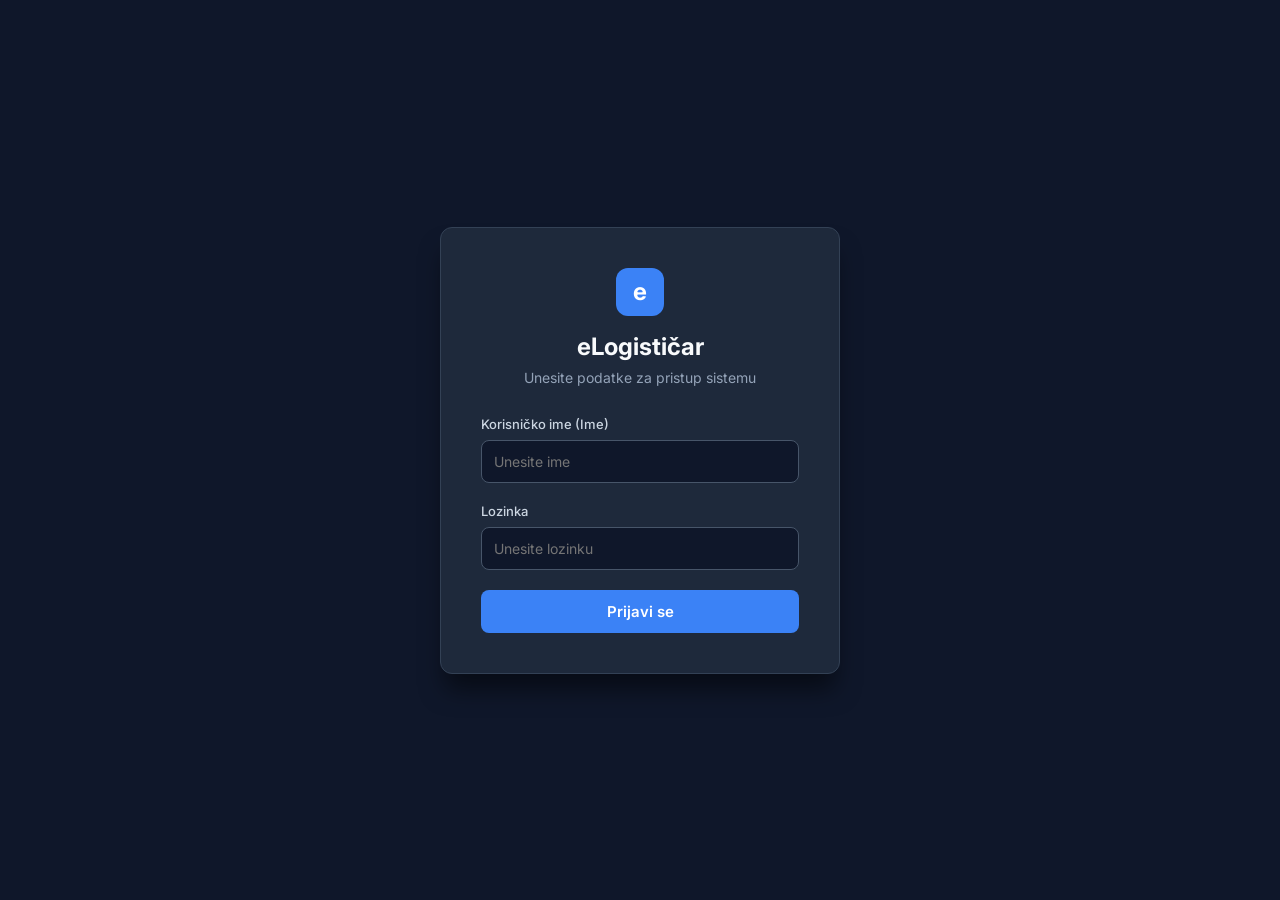
<file: index.html>
<!DOCTYPE html>
<html lang="sr">
<head>
    <meta charset="UTF-8">
    <meta name="viewport" content="width=device-width, initial-scale=1.0">
    <title>eLogističar - Prijava</title>
    <link href="https://fonts.googleapis.com/css2?family=Inter:wght@400;500;600;700&display=swap" rel="stylesheet">
    <link rel="stylesheet" href="/static/index.css">
</head>
<body>

    <div class="login-kartica">
        <div class="logo-ikona">e</div>
        <h1>eLogističar</h1>
        <p>Unesite podatke za pristup sistemu</p>

        <form id="login-forma">
            <div class="input-grupa">
                <label>Korisničko ime (Ime)</label>
                <input type="text" id="korisnik" placeholder="Unesite ime" required>
            </div>
            <div class="input-grupa">
                <label>Lozinka</label>
                <input type="password" id="sifra" placeholder="Unesite lozinku" required>
            </div>
            <button type="submit">Prijavi se</button>
        </form>

        <div id="poruka-greska"></div>
    </div>

    <script src="/static/index.js"></script>
</body>
</html>
</file>
<file: static/index.css>
* {
  box-sizing: border-box;
  font-family: "Inter", sans-serif;
  margin: 0;
  padding: 0;
}
body {
  background-color: #0f172a;
  color: #e2e8f0;
  display: flex;
  justify-content: center;
  align-items: center;
  height: 100vh;
}
.login-kartica {
  background: #1e293b;
  padding: 40px;
  border-radius: 12px;
  border: 1px solid #334155;
  width: 100%;
  max-width: 400px;
  box-shadow: 0 20px 25px -5px rgba(0, 0, 0, 0.5);
  text-align: center;
}
.logo-ikona {
  width: 48px;
  height: 48px;
  background-color: #3b82f6;
  border-radius: 12px;
  display: flex;
  justify-content: center;
  align-items: center;
  font-size: 24px;
  font-weight: 700;
  color: white;
  margin: 0 auto 16px auto;
}
h1 {
  font-size: 24px;
  color: #f8fafc;
  margin-bottom: 8px;
}
p {
  color: #94a3b8;
  font-size: 14px;
  margin-bottom: 30px;
}
.input-grupa {
  text-align: left;
  margin-bottom: 20px;
}
label {
  display: block;
  font-size: 13px;
  font-weight: 500;
  color: #cbd5e1;
  margin-bottom: 8px;
}
input {
  width: 100%;
  padding: 12px;
  background-color: #0f172a;
  border: 1px solid #475569;
  border-radius: 8px;
  color: #f8fafc;
  font-size: 14px;
  outline: none;
  transition: 0.2s;
}
input:focus {
  border-color: #3b82f6;
}
button {
  width: 100%;
  padding: 12px;
  background-color: #3b82f6;
  color: white;
  border: none;
  border-radius: 8px;
  font-weight: 600;
  font-size: 15px;
  cursor: pointer;
  transition: 0.2s;
}
button:hover {
  background-color: #2563eb;
}
#poruka-greska {
  color: #f87171;
  font-size: 13px;
  margin-top: 15px;
  display: none;
  background: rgba(239, 68, 68, 0.1);
  padding: 10px;
  border-radius: 6px;
  border: 1px solid rgba(239, 68, 68, 0.2);
}
</file>
<file: static/vozac.css>
* {
  box-sizing: border-box;
  font-family: "Inter", sans-serif;
  margin: 0;
  padding: 0;
}
body {
  background-color: #0f172a;
  color: #e2e8f0;
  -webkit-font-smoothing: antialiased;
}

/* Navigacija */
.navbar {
  background-color: #0b1120;
  padding: 16px 20px;
  display: flex;
  justify-content: space-between;
  align-items: center;
  border-bottom: 1px solid #1e293b;
  position: sticky;
  top: 0;
  z-index: 100;
}
.logo-box {
  display: flex;
  align-items: center;
  gap: 10px;
  font-weight: 700;
  color: white;
  font-size: 18px;
}
.logo-ikona {
  width: 28px;
  height: 28px;
  background-color: #3b82f6;
  border-radius: 6px;
  display: flex;
  justify-content: center;
  align-items: center;
  font-size: 16px;
}
.btn-odjava {
  background: transparent;
  border: 1px solid #334155;
  color: #f87171;
  padding: 6px 12px;
  border-radius: 6px;
  font-size: 13px;
  font-weight: 600;
  cursor: pointer;
}

/* Sadržaj */
.kontejner {
  padding: 20px;
  max-width: 600px;
  margin: 0 auto;
}
.pozdrav {
  margin-bottom: 24px;
}
.pozdrav h2 {
  color: #f8fafc;
  font-size: 20px;
  margin-bottom: 4px;
}
.pozdrav p {
  color: #94a3b8;
  font-size: 14px;
}

/* Kartice tura */
.kartica {
  background: #1e293b;
  border: 1px solid #334155;
  border-radius: 12px;
  padding: 16px;
  margin-bottom: 16px;
  box-shadow: 0 4px 6px -1px rgba(0, 0, 0, 0.1);
}
.kartica-header {
  display: flex;
  justify-content: space-between;
  align-items: center;
  margin-bottom: 12px;
  padding-bottom: 12px;
  border-bottom: 1px dashed #334155;
}
.tura-id {
  font-weight: 700;
  color: #3b82f6;
  font-size: 16px;
}
.badge {
  padding: 4px 10px;
  border-radius: 999px;
  font-size: 11px;
  font-weight: 600;
  text-transform: uppercase;
  letter-spacing: 0.5px;
}
.bg-zuta {
  background: rgba(217, 119, 6, 0.2);
  color: #fbbf24;
}
.bg-plava {
  background: rgba(59, 130, 246, 0.2);
  color: #60a5fa;
}
.bg-zelena {
  background: rgba(16, 185, 129, 0.2);
  color: #34d399;
}

.kartica-body {
  font-size: 14px;
  color: #e2e8f0;
  display: flex;
  flex-direction: column;
  gap: 8px;
  margin-bottom: 16px;
}
.info-red {
  display: flex;
  gap: 8px;
  align-items: flex-start;
}
.ikona {
  color: #64748b;
  font-size: 16px;
}
.roba-box {
  background: #0b1120;
  padding: 10px;
  border-radius: 8px;
  font-size: 13px;
  color: #38bdf8;
  margin-top: 4px;
  border: 1px solid #1e293b;
}

/* Dugmad za akcije */
.akcije {
  display: flex;
  gap: 10px;
}
.btn-akcija {
  flex: 1;
  padding: 12px;
  border: none;
  border-radius: 8px;
  font-weight: 600;
  font-size: 14px;
  cursor: pointer;
  display: flex;
  justify-content: center;
  align-items: center;
  gap: 8px;
  transition: 0.2s;
}
.btn-zapocni {
  background-color: #3b82f6;
  color: white;
}
.btn-zavrsi {
  background-color: #10b981;
  color: white;
}

.prazno-stanje {
  text-align: center;
  padding: 40px 20px;
  color: #64748b;
}
.prazno-stanje div {
  font-size: 40px;
  margin-bottom: 10px;
}
</file>
